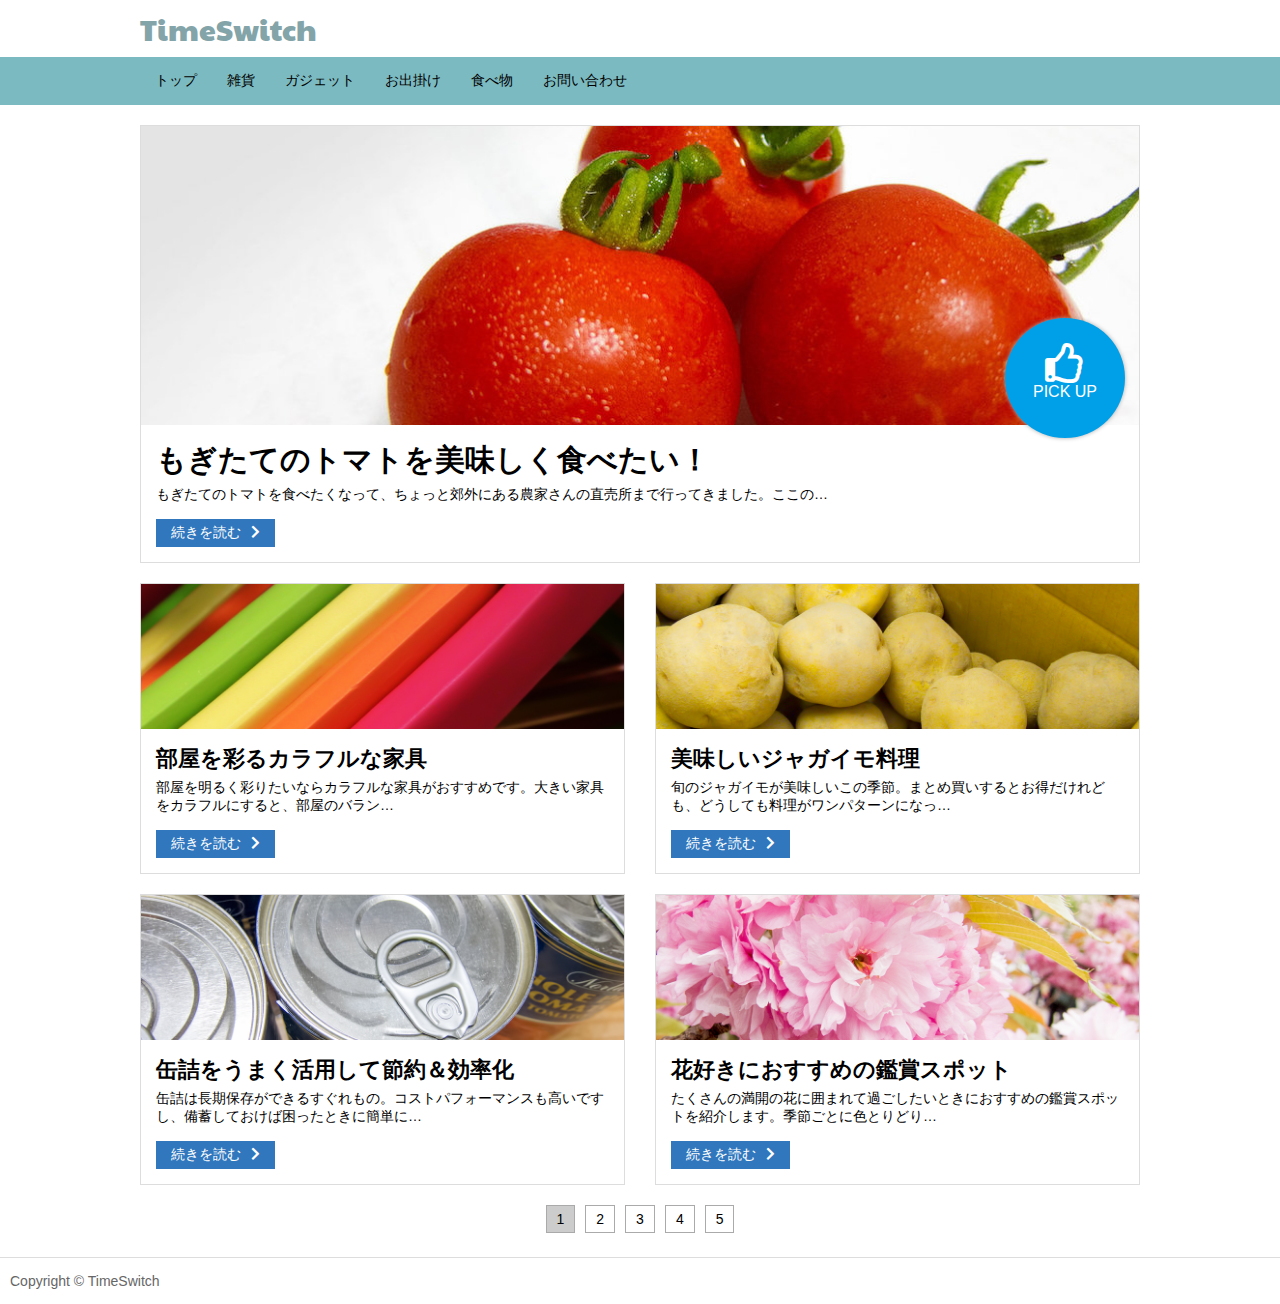
<file: index.html>
<!DOCTYPE html>
<html lang="ja">
  <head>
    <meta charset="utf-8">
    <title>TimeSwitch</title>
    <meta name="viewport" content="width=device-width">
    <!-- <link rel="stylesheet" href="grid-guide.css"> -->
    <link href="https://fonts.googleapis.com/css?family=Paytone+One&display=swap" rel="stylesheet">
    <link href="https://use.fontawesome.com/releases/v5.6.1/css/all.css" rel="stylesheet">
    <link rel="stylesheet" href="css/styles.css">
  </head>
  <body class="top">
    <div class="box1">
      <div class="site">
        <h1><a href="#">TimeSwitch</a></h1>
        <!-- <p>毎日の生活で気になるモノを書き溜めているブログです</p> -->
      </div>
    </div>
    <div class="box2">
      <div class="box2-inner">
        <nav class="menu">
          <ul>
            <li><a href="#">トップ</a></li>
            <li><a href="#">雑貨</a></li>
            <li><a href="#">ガジェット</a></li>
            <li><a href="#">お出掛け</a></li>
            <li><a href="#">食べ物</a></li>
            <li><a href="#">お問い合わせ</a></li>
          </ul>
        </nav>
      </div>
    </div>
    <div class="boxA">
      <article class="gaiyou pickup">
        <a href="content.html">
          <div class="badge">
            <i class="far fa-thumbs-up"></i>PICK UP
          </div>

          <img src="img/tomato-top.jpg" alt="">
          <h1>もぎたてのトマトを美味しく食べたい！</h1>
          <p>もぎたてのトマトを食べたくなって、ちょっと郊外にある農家さんの直売所まで行ってきました。ここの…</p>
          <p class="more">続きを読む<i class="fas fa-chevron-right"></i></p>
        </a>
      </article>

    <div class="boxA-1">
      <article class="gaiyou">
        <a href="#">
          <img src="img/color-top.jpg" alt="">
          <h1>部屋を彩るカラフルな家具</h1>
          <p>部屋を明るく彩りたいならカラフルな家具がおすすめです。大きい家具をカラフルにすると、部屋のバラン…</p>
          <p class="more">続きを読む<i class="fas fa-chevron-right"></i></p>
        </a>
      </article>

      <article class="gaiyou">
        <a href="#">
          <img src="img/imo-top.jpg" alt="">
          <h1>美味しいジャガイモ料理</h1>
          <p>旬のジャガイモが美味しいこの季節。まとめ買いするとお得だけれども、どうしても料理がワンパターンになっ…</p>
          <p class="more">続きを読む<i class="fas fa-chevron-right"></i></p>
        </a>
      </article>

      <article class="gaiyou">
        <a href="#">
          <img src="img/can-top.jpg" alt="">
          <h1>缶詰をうまく活用して節約＆効率化</h1>
          <p>缶詰は長期保存ができるすぐれもの。コストパフォーマンスも高いですし、備蓄しておけば困ったときに簡単に…</p>
          <p class="more">続きを読む<i class="fas fa-chevron-right"></i></p>
        </a>
      </article>

      <article class="gaiyou">
        <a href="#">
          <img src="img/sakura-top.jpg" alt="">
          <h1>花好きにおすすめの鑑賞スポット</h1>
          <p>たくさんの満開の花に囲まれて過ごしたいときにおすすめの鑑賞スポットを紹介します。季節ごとに色とりどり…</p>
          <p class="more">続きを読む<i class="fas fa-chevron-right"></i></p>
        </a>
      </article>
    </div>

      <div class="pagenation">
        <ul>
          <li><a href="" class="active">1</a></li>
          <li><a href="">2</a></li>
          <li><a href="">3</a></li>
          <li><a href="">4</a></li>
          <li><a href="">5</a></li>
        </ul>
      </div>

    </div>
    <diV class="box5">
      <div class="box5-inner">
        <div class="copyright">
          <!-- <p>TimeSwitchは毎日の生活で気になるモノを書き溜めているブログです</p> -->
          <p>Copyright &copy; TimeSwitch</p>
        </div>
      </div>
    </div>
  </body>
</html>
</file>
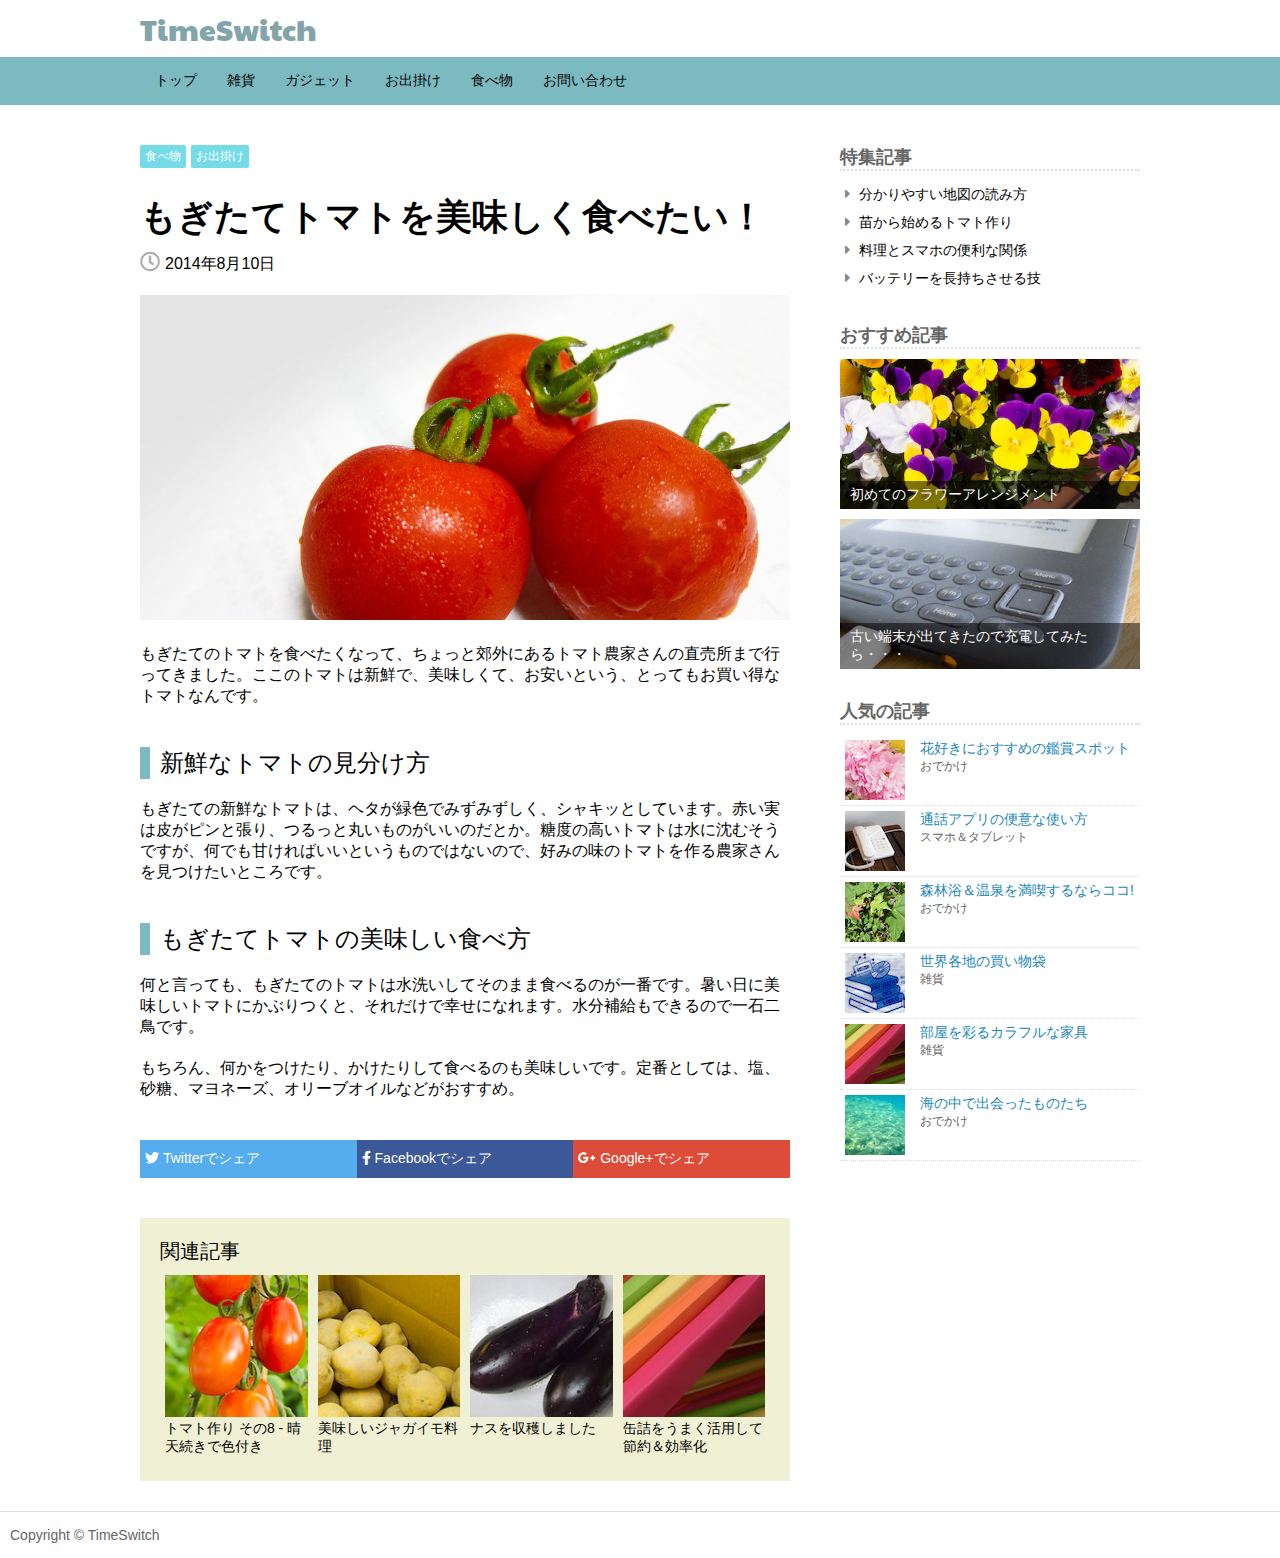
<file: content.html>
<!DOCTYPE html>
<html lang="ja">
  <head>
    <meta charset="utf-8">
    <title>サンプル記事</title>
    <meta name="viewport" content="width=device-width">
    <!-- <link rel="stylesheet" href="grid-guide.css"> -->
    <link href="https://fonts.googleapis.com/css?family=Paytone+One&display=swap" rel="stylesheet">
    <link href="https://use.fontawesome.com/releases/v5.6.1/css/all.css" rel="stylesheet">
    <link rel="stylesheet" href="css/styles.css">
  </head>
  <body>
    <div class="box1">
      <div class="site">
        <h1><a href="index.html">TimeSwitch</a></h1>
        <!-- <p>毎日の生活で気になるモノを書き溜めているブログです</p> -->
      </div>
    </div>
    <div class="box2">
      <div class="box2-inner">
        <nav class="menu">
          <ul>
            <li><a href="index.html">トップ</a></li>
            <li><a href="#">雑貨</a></li>
            <li><a href="#">ガジェット</a></li>
            <li><a href="#">お出掛け</a></li>
            <li><a href="#">食べ物</a></li>
            <li><a href="#">お問い合わせ</a></li>
          </ul>
        </nav>
      </div>
    </div>
    <div class="boxA">
      <div class="box3">
        <article class="kiji">

          <div class="kijicat">
            <ul>
              <li><a href="#">食べ物</a></li>
              <li><a href="#">お出掛け</a></li>
            </ul>
          </div>

          <h1>もぎたてトマトを美味しく食べたい！</h1>

          <div class="kijiinfo">
            <time datatime="2014-08-10">
              <i class="far fa-clock"></i>2014年8月10日
            </time>
          </div>

          <p><img src="img/tomato.jpg" alt=""></p>

          <p>もぎたてのトマトを食べたくなって、ちょっと郊外にあるトマト農家さんの直売所まで行ってきました。ここのトマトは新鮮で、美味しくて、お安いという、とってもお買い得なトマトなんです。</p>

          <h2>新鮮なトマトの見分け方</h2>

          <p>もぎたての新鮮なトマトは、ヘタが緑色でみずみずしく、シャキッとしています。赤い実は皮がピンと張り、つるっと丸いものがいいのだとか。糖度の高いトマトは水に沈むそうですが、何でも甘ければいいというものではないので、好みの味のトマトを作る農家さんを見つけたいところです。</p>

          <h2>もぎたてトマトの美味しい食べ方</h2>

          <p>何と言っても、もぎたてのトマトは水洗いしてそのまま食べるのが一番です。暑い日に美味しいトマトにかぶりつくと、それだけで幸せになれます。水分補給もできるので一石二鳥です。</p>

          <p>もちろん、何かをつけたり、かけたりして食べるのも美味しいです。定番としては、塩、砂糖、マヨネーズ、オリーブオイルなどがおすすめ。</p>

          <!-- URLエンコード https://tech-unlimited.com/urlencode.html -->
          <div class="share">
            <ul>
              <li><a href="https://twitter.com/intent/tweet?text=%E3%82%82%E3%81%8E%E3%81%9F%E3%81%A6%E3%83%88%E3%83%9E%E3%83%88%E3%82%92%E7%BE%8E%E5%91%B3%E3%81%97%E3%81%8F%E9%A3%9F%E3%81%B9%E3%81%9F%E3%81%84%EF%BC%81&amp;url=http%3A%2F%2Fexample.com&amp;via=ebisucom" onclick="window.open(this.href, 'SNS', 'width=500, height=300, menubar=no, toolbar=no, scrollbars=yes'); return false;" class="share-tw">
                <i class="fab fa-twitter"></i>
                <span>Twitter</span>でシェア
              </a></li>
              	<li><a href="http://www.facebook.com/share.php?u=http%3A%2F%2Fexample.com" onclick="window.open(this.href, 'SNS', 'width=500, height=500, menubar=no, toolbar=no, scrollbars=yes'); return false;" class="share-fb">
                <i class="fab fa-facebook-f"></i>
                <span>Facebook</span>でシェア
              </a></li>
              <li><a href="https://plus.google.com/share?url=http%3A%2F%2Fexample.com" onclick="window.open(this.href, 'SNS', 'width=500, height=500, menubar=no, toolbar=no, scrollbars=yes'); return false;" class="share-gp">
                <i class="fab fa-google-plus-g"></i>
                <span>Google+</span>でシェア
              </a></li>
            </ul>
          </div>

        </article>

        <aside class="kanren">
          <h1>関連記事</h1>
          <ul>
            <li><a href="#">
              <img src="img/red-150x150.jpg" alt="">
              <div class="text">
                トマト作り その8 - 晴天続きで色付き
              </div>
            </a></li>
            <li><a href="#">
              <img src="img/imo-150x150.jpg" alt="">
              <div class="text">
                美味しいジャガイモ料理
              </div>
            </a></li>
            <li><a href="#">
              <img src="img/nasu-150x150.jpg" alt="">
              <div class="text">
                ナスを収穫しました
              </div>
            </a></li>
            <li><a href="#">
              <img src="img/color-150x150.jpg" alt="">
              <div class="text">
                缶詰をうまく活用して節約＆効率化
              </div>
            </a></li>
          </ul>
        </aside>

      </div>
      <div class="box4">
        <div class="box4-1">
          <aside class="sidemenu">
            <h1>特集記事</h1>
            <ul>
              <li><a href="#">
                <i class="fas fa-caret-right"></i>
                分かりやすい地図の読み方
              </a></li>
              <li><a href="#">
                <i class="fas fa-caret-right"></i>
                苗から始めるトマト作り
              </a></li>
              <li><a href="#">
                <i class="fas fa-caret-right"></i>
                料理とスマホの便利な関係
              </a></li>
              <li><a href="#">
                <i class="fas fa-caret-right"></i>
                バッテリーを長持ちさせる技
              </a></li>
            </ul>
          </aside>

          <aside class="osusume">
            <h1>おすすめ記事</h1>
            <ul>
              <li><a href="#">
                <img src="img/flower.jpg" alt="">
                <div class="text">
                初めてのフラワーアレンジメント
                </div>
              </a></li>
              <li><a href="#">
                <img src="img/old.jpg" alt="">
                <div class="text">
                古い端末が出てきたので充電してみたら・・・
                </div>
              </a></li>
            </ul>
          </aside>
        </div>

        <div class="box4-2">
          <aside class="ninki">
            <h1>人気の記事</h1>
            <ul>
              <li><a href="#">
                <img src="img/sakura-60x60.jpg" alt="">
                <div class="text">
                花好きにおすすめの鑑賞スポット
                <span>おでかけ</span>
                </div>
              </a></li>
              <li><a href="#">
                <img src="img/tel-60x60.jpg" alt="">
                <div class="text">
                通話アプリの便意な使い方
                <span>スマホ＆タブレット</span>
                </div>
              </a></li>
              <li><a href="#">
                <img src="img/green-60x60.jpg" alt="">
                <div class="text">
                森林浴＆温泉を満喫するならココ!
                <span>おでかけ</span>
                </div>
              </a></li>
              <li><a href="#">
                <img src="img/bag-60x60.jpg" alt="">
                <div class="text">
                世界各地の買い物袋
                <span>雑貨</span>
                </div>
              </a></li>
              <li><a href="#">
                <img src="img/color-60x60.jpg" alt="">
                <div class="text">
                部屋を彩るカラフルな家具
                <span>雑貨</span>
                </div>
              </a></li>
              <li><a href="#">
                <img src="img/sea-60x60.jpg" alt="">
                <div class="text">
                海の中で出会ったものたち
                <span>おでかけ</span>
                </div>
              </a></li>
            </ul>
          </aside>
        </div>
      </div>
    </div>
    <diV class="box5">
      <div class="box5-inner">
        <div class="copyright">
          <!-- <p>TimeSwitchは毎日の生活で気になるモノを書き溜めているブログです</p> -->
          <p>Copyright &copy; TimeSwitch</p>
        </div>
      </div>
    </div>
  </body>
</html>
</file>
<file: grid-guide.css>
@charset "UTF-8";

/* グリッドガイド */

[class^="box"],
div:not([class]) 
	{
	border: solid 8px #faa;
	color: #faa;
	background-color: #fee;
	-webkit-box-sizing: border-box;
	-moz-box-sizing: border-box;
	box-sizing: border-box;

	text-align: center;
	line-height: 200px;
	font-family: Verdata, Helvetica, sans-serif;
	font-weight: bold;
	font-size: 40px;
	}

body > div:not([class]) {min-height: 200px}

[class^="box"] > *:not([class^="box"]) {
	min-height: 0;
	line-height: 1.5;
	color: #000000;
	font-size: 14px;
	font-family: 'メイリオ', 'Hiragino Kaku Gothic Pro', sans-serif;
	font-weight: normal;
	text-align: left;
	}


[class^="box"] > [class^="box"],
div:not([class]) > div:not([class]) 
	{
	border-color: #e0e03d;
	color: #e0e03d;
	background-color: #ffe;
	}


[class^="box"] > [class^="box"] > [class^="box"]	{
	border-color: #aaf;
	color: #aaf;
	background-color: #eef;
	}

[class^="box"] > [class^="box"] > [class^="box"] > [class^="box"]	{
	border-color: #afa;
	color: #afa;
	background-color: #efe;
	}
</file>
<file: css/styles.css>
@charset "UTF-8";

body {
  margin: 0;
  font-family: 'メイリオ', 'Hiragino Kaku Gothic Pro', sans-serif;
}

/* ボックスの左右に確保する余白 */
.box1, .boxA, .box2-inner, .box5-inner {
  padding-left: 10px;
  padding-right: 10px;
}

/* サイト名 */
.site h1  a {
  color: #83a4a8;
  text-decoration: none;
}
.site h1 {
  margin: 0;
  font-size: 30px;
  font-family: 'Paytone One', sans-serif;
  font-weight: normal;
}
/* .site p {
  font-size: 12px;
} */

/* ナビゲーション */
.menu ul {
  margin: 0;
  padding: 0;
  list-style: none;
}
.menu li a {
  display: block;
  padding: 15px;
  color: #000000;
  font-size: 14px;
  text-decoration: none;
}
.menu li a:hover {
  background-color: #75dbe7;
}

/* メニュー(横並び) */
.menu ul:after {
  content: "";
  display: block;
  clear: both;
}
.menu li {
  float: left;
  width: auto;
}

  /* .menu ul {
    margin: 0;
    padding: 0;
    list-style: none;
  }
  .menu li a {
    display: block;
    padding: 5px;
    color: #000000;
    font-size: 14px;
    text-decoration: none;
  }

  .menu li a:hover {
    background-color: #eeeeee;
  }
  .menu ul:after {
    content: "";
    display: block;
    clear: both;
  }
  .menu li {
    float: left;
    width: auto;
  } */

/* 記事 */
.kiji h1 {
  margin-top: 0;
  margin-bottom: 20px;
  font-size: 36px;
}
.kiji p {
  margin-bottom: 20px;
}
.kiji img {
  max-width: 100%;
  height: auto;
}

/* 記事の小見出し */
.kiji h2 {
  margin-top: 40px;
  padding-left: 10px;
  border-left: solid 10px #7cbac1;
  font-weight: normal;
}

/* 記事の投稿日 */
.kijiinfo {
  margin-top: -10px;
  margin-bottom: 20px;
}
.kijiinfo i {
  margin-right: 5px;
  color: #aaaaaa;
  font-size: 20px;
}

/* SNSのシェアボタン */
.share {
  margin-top: 40px;
}
.share ul {
  margin: 0;
  padding: 0;
  list-style: none;
}
.share li a {
  display: block;
  padding: 10px 5px;
  color: #ffffff;
  font-size: 14px;
  text-decoration: none;
}

.share-tw {
  background-color: #55acee;
}
.share-fb {
  background-color: #3b5998;
}
.share-gp {
  background-color: #dd4b39;
}
/* https://brandcolors.net/ */

.share li a:hover {
  /* background-color: #eeeeee; */
  opacity: 0.8;
}
.share ul:after {
  content: "";
  display: block;
  clear: both;
}
.share li {
  float: left;
  width: 33.3333%;
}

/* 関連記事メニュー */
.kanren {
  margin-top: 40px;
  padding: 20px;
  background-color: #f0f0d4;
}
.kanren h1 {
  margin-top: 0;
  margin-bottom: 5px;
  color: ##727224;
  font-size: 20px;
  font-weight: normal;
}
.kanren ul {
  margin: 0;
  padding: 0;
  list-style: none;
}
.kanren li a {
  display: block;
  padding: 5px;
  color: #000000;
  font-size: 14px;
  text-decoration: none;
}
.kanren li a:hover {
  /* background-color: #eeeeee; */
  text-decoration: underline;
}
.kanren ul:after {
  content: "";
  display: block;
  clear: both;
}
.kanren li {
  float: left;
  width: 25%;
}
.kanren img {
  max-width: 100%;
  height: auto;
  border: none;
}

/* 記事の分類 */
.kijicat {
  margin-bottom: 25px;
}
.kijicat ul {
  margin: 0;
  padding: 0;
  list-style: none;
}
.kijicat li a {
  display: block;
  margin-right: 5px;
  padding: 3px 5px;
  border-radius: 2px;
  background-color: #75dbe7;
  color: #ffffff;
  font-size: 12px;
  text-decoration: none;
}

.kijicat li a:hover {
  background-color: #94ecf6;
}
.kijicat ul:after {
  content: "";
  display: block;
  clear: both;
}
.kijicat li {
  float: left;
  width: auto;
}

/* サイドメニュー */
.sidemenu {
  margin-bottom: 30px;
}
.sidemenu ul {
  margin: 0;
  padding: 0;
  list-style: none;
}
.sidemenu li a {
  display: block;
  padding: 5px;
  color: #000000;
  font-size: 14px;
  text-decoration: none;
}
.sidemenu li a:hover {
  background-color: #eeeeee;
}
.sidemenu h1 {
  margin-top: 0;
  margin-bottom: 10px;
  border-bottom: dotted 2px #dddddd;
  color: #666666;
  font-size: 18px;
}
.sidemenu i {
  margin-right: 5px;
  color: #888888;
}

/* おすすめ記事メニュー */
.osusume {
  margin-bottom: 30px;
}
.osusume ul {
  margin: 0;
  padding: 0;
  list-style:none;
}
.osusume li a {
  display: block;
  margin-bottom: 10px;
  padding: 0;
  color: #000000;
  font-size: 14px;
  text-decoration: none;
}
.osusume li a:hover {
  background-color: #eeeeee;
  opacity: 0.8;
}
.osusume h1 {
  margin-top: 0;
  margin-bottom: 10px;
  border-bottom: dotted 2px #dddddd;
  color: #666666;
  font-size: 18px;
}
.osusume img {
  width: 100%;
  height: auto;
  border: none;
  vertical-align: bottom;
}
.osusume .text {
  padding: 5px 10px;
  background-color: rgba(0, 0, 0, 0.5);
  color: #ffffff;
}

/* おすすめ記事メニューのテキストを重ねる設定 */
.osusume a {
  position: relative;
}
.osusume .text {
  position: absolute;
  bottom: 0;
  left: 0;
  width: 100%;
  -moz-box-sizing: border-box;
  -webkit-box-sizing: border-box;
  box-sizing: border-box;
}

/* 人気の記事メニュー */
.ninki ul {
  margin: 0;
  padding: 0;
  list-style:none;
}
.ninki li a {
  display: block;
  padding: 5px;
  border-bottom: dotted 1px #dddddd;
  color: #2288bb;
  font-size: 14px;
  text-decoration: none;
}
.ninki li a:hover {
  background-color: #eeeeee;
}
.ninki li img {
  border: none;
}
.ninki h1 {
  margin-top: 0;
  margin-bottom: 10px;
  border-bottom: dotted 2px #dddddd;
  color: #666666;
  font-size: 18px;
}
.ninki a:after {
  content: "";
  display: block;
  clear: both;
}
.ninki img {
  float: left;
  width: 60px;
}
.ninki .text {
  float: none;
  width: auto;
  margin-left: 60px;
  padding-left: 15px;
}
.ninki span {
  display: block;
  color: #666666;
  font-size: 12px;
}

/* 概要 */
.gaiyou {
  margin-bottom: 20px;
}
.gaiyou a {
  display: block;
  border: solid 1px #dddddd;
  color: #000000;
  text-decoration: none;
}
.gaiyou a:hover {
  box-shadow: 0 0 10px #dddddd;
}
.gaiyou img {
  max-width: 100%;
  height: auto;
  border: none;
  margin-bottom: 15px;
  vertical-align: bottom;
}
.gaiyou h1 {
  margin-top: 0;
  margin-bottom: 5px;
  margin-left: 15px;
  margin-right: 15px;
  font-size: 22px;
}
.gaiyou p {
  margin-top: 0;
  margin-bottom: 15px;
  margin-left: 15px;
  margin-right: 15px;
  font-size: 14px;
}

/* 続きを読む */
.more {
  display: inline-block;
  padding: 5px 15px;
  background-color: #3077be;
  color: #ffffff;
}
.more i {
  margin-left: 10px;
}

/* バッジ */
.badge {
  width: 120px;
  height: 120px;
  padding-top: 25px;
  -moz-box-sizing: border-box;
  -webkit-box-sizing: border-box;
  box-sizing: border-box;
  border-radius: 60px;
  background-color: #00a0e9;
  color: #ffffff;
  text-align: center;
  box-shadow: 0 0 4px #aaaaaa;
}

.badge i {
  display: block;
  font-size: 40px;
}

/* バッジの表示位置 */
.pickup {
  position: relative;
}

.badge {
  position: absolute;
  top: 44%;
  right: 15px;
}

/* ページネーション */
.pagenation {
  text-align: center;
}
.pagenation ul {
  display: inline-block;
  margin: 0;
  padding: 0;
  list-style: none;
}
.pagenation li a {
  display: block;
  margin-left: 5px;
  margin-right: 5px;
  padding: 5px 10px;
  border: solid 1px #aaaaaa;
  color: #000000;
  font-size: 14px;
  text-decoration: none;
}
.pagenation li a.active {
  background-color: #cccccc;
}
.pagenation li a:hover {
  background-color: #eeeeee;
}
.pagenation ul:after {
  content: "";
  display: block;
  clear: both;
}
.pagenation li {
  float: left;
  width: auto;
}

/* コピーライト */
.copyright p {
  margin: 0;
  color: #666666;
  font-size: 14px;
}

/* BOX2をバーの形にする */
.box2 {
  background-color: #7cbac1;
}

/* BOX5の上に区切り線を入れる */
.box5 {
  border-top: solid 1px #dddddd;
}

/* ボックスの上下の間隔 */
.box1 {
  padding-top: 8px;
  padding-bottom: 8px;
}
.box3 {
  padding-top: 40px;
  padding-bottom: 30px;
}
.box4 {
  padding-top: 40px;
  padding-bottom: 30px;
}
.box5 {
  padding-top: 15px;
  padding-bottom: 15px;
}
.top .boxA {
  padding-top: 20px;
  padding-bottom: 20px;
}

/* ########### 599px以下 ########### */
@media (max-width: 599px) {

/* バッジ */
  .badge {
    -ms-transform: scale(0.5);
    -ms-transform-orign: right top;
    -webkit-transform: scale(0.5);
    -webkit-transform-origin: right top;
    transform: scale(0.5);
    transform-origin: right top;
    top: -8px;
    right: 10px;
  }

/* ナビゲーション */
  .menu li a {
    padding: 10px 3px;
    font-size: 11px;
  }

/* サイト名と記事のタイトル */
  .site h1 {
    font-size: 20px;
  }
  .kiji h1 {
    font-size: 26px;
  }

/* ボックスの上下の間隔 */
.box1 {
  padding-top: 4px;
  padding-bottom: 4px;
}
.box3 {
  padding-top: 25px;
}

/* SNSのシェアボタン */
.share span {
    display: inline-block;
    text-indent: -9999px;
}

/* 関連記事メニュー */
.kanren {
  padding: 10px;
}
.kanren li {
  width: 50%;
}
.kanren li:nth-child(3) {
  clear: both;
}

}

/* ########### 600px以上 ########### */
@media (min-width: 600px) {

/* 概要を横に並べる設定 */
.boxA-1:after {
  content: "";
  display: block;
  clear: both;
}
.boxA-1 .gaiyou {
  float: left;
  width: 50%;
}

.boxA-1 .gaiyou:nth-child(odd) {
  padding-right: 15px;
  -moz-box-sizing: border-box;
  -webkit-box-sizing: border-box;
  box-sizing: border-box;
  clear: both;
}
.boxA-1 .gaiyou:nth-child(even) {
  padding-left: 15px;
  -moz-box-sizing: border-box;
  -webkit-box-sizing: border-box;
  box-sizing: border-box;
}

}

/* ########### 600px以上〜767px以下 ########### */
@media (min-width: 600px) and (max-width: 767px) {

/* バッジの表示位置 */
  .badge {
    top: 30%;
    right: 15px;
  }

/* BOX4-1とBOX4-2を横に並べる設定 */
  .box4:after {
      content: "";
      display: block;
      clear: both;
  }
  .box4-1 {
    float: left;
    width: 50%;
  }
  .box4-2 {
    float: left;
    width: 50%;
  }

/* BOX4-1とBOX4-2の左右の間隔 */
  .box4-1 {
    padding-right: 20px;
    -moz-box-sizing: border-box;
    -webkit-box-sizing: border-box;
    box-sizing: border-box;
  }
  .box4-2 {
    padding-left: 20px;
    -moz-box-sizing: border-box;
    -webkit-box-sizing: border-box;
    box-sizing: border-box;
  }
}

/* ########### 768px以上 ########### */
@media (min-width: 768px) {

/* ピックアップ */
.pickup h1 {
  font-size: 30px;
}

}

@media (min-width: 768px) {
/* BOX3とBOX4を横に並べる設定 */
  .boxA:after {
    content: "";
    display: block;
    clear: both;
  }
  .box3 {
    float: left;
    width: 70%;
  }
  .box4 {
    float: left;
    width: 30%;
  }

/* BOX3とBOX4の左右の間隔 */
  .box3 {
    padding-right: 50px;
    -moz-box-sizing: border-box;
    -webkit-box-sizing: border-box;
    box-sizing: border-box;
  }
}

/* ########### 1040x以上 ########### */
@media (min-width: 1040px) {

/* 全体の横幅を固定 */
  .box1, .boxA, .box2-inner, .box5-innner {
    width: 1000px;
    margin-left: auto;
    margin-right: auto;
  }
}
</file>
